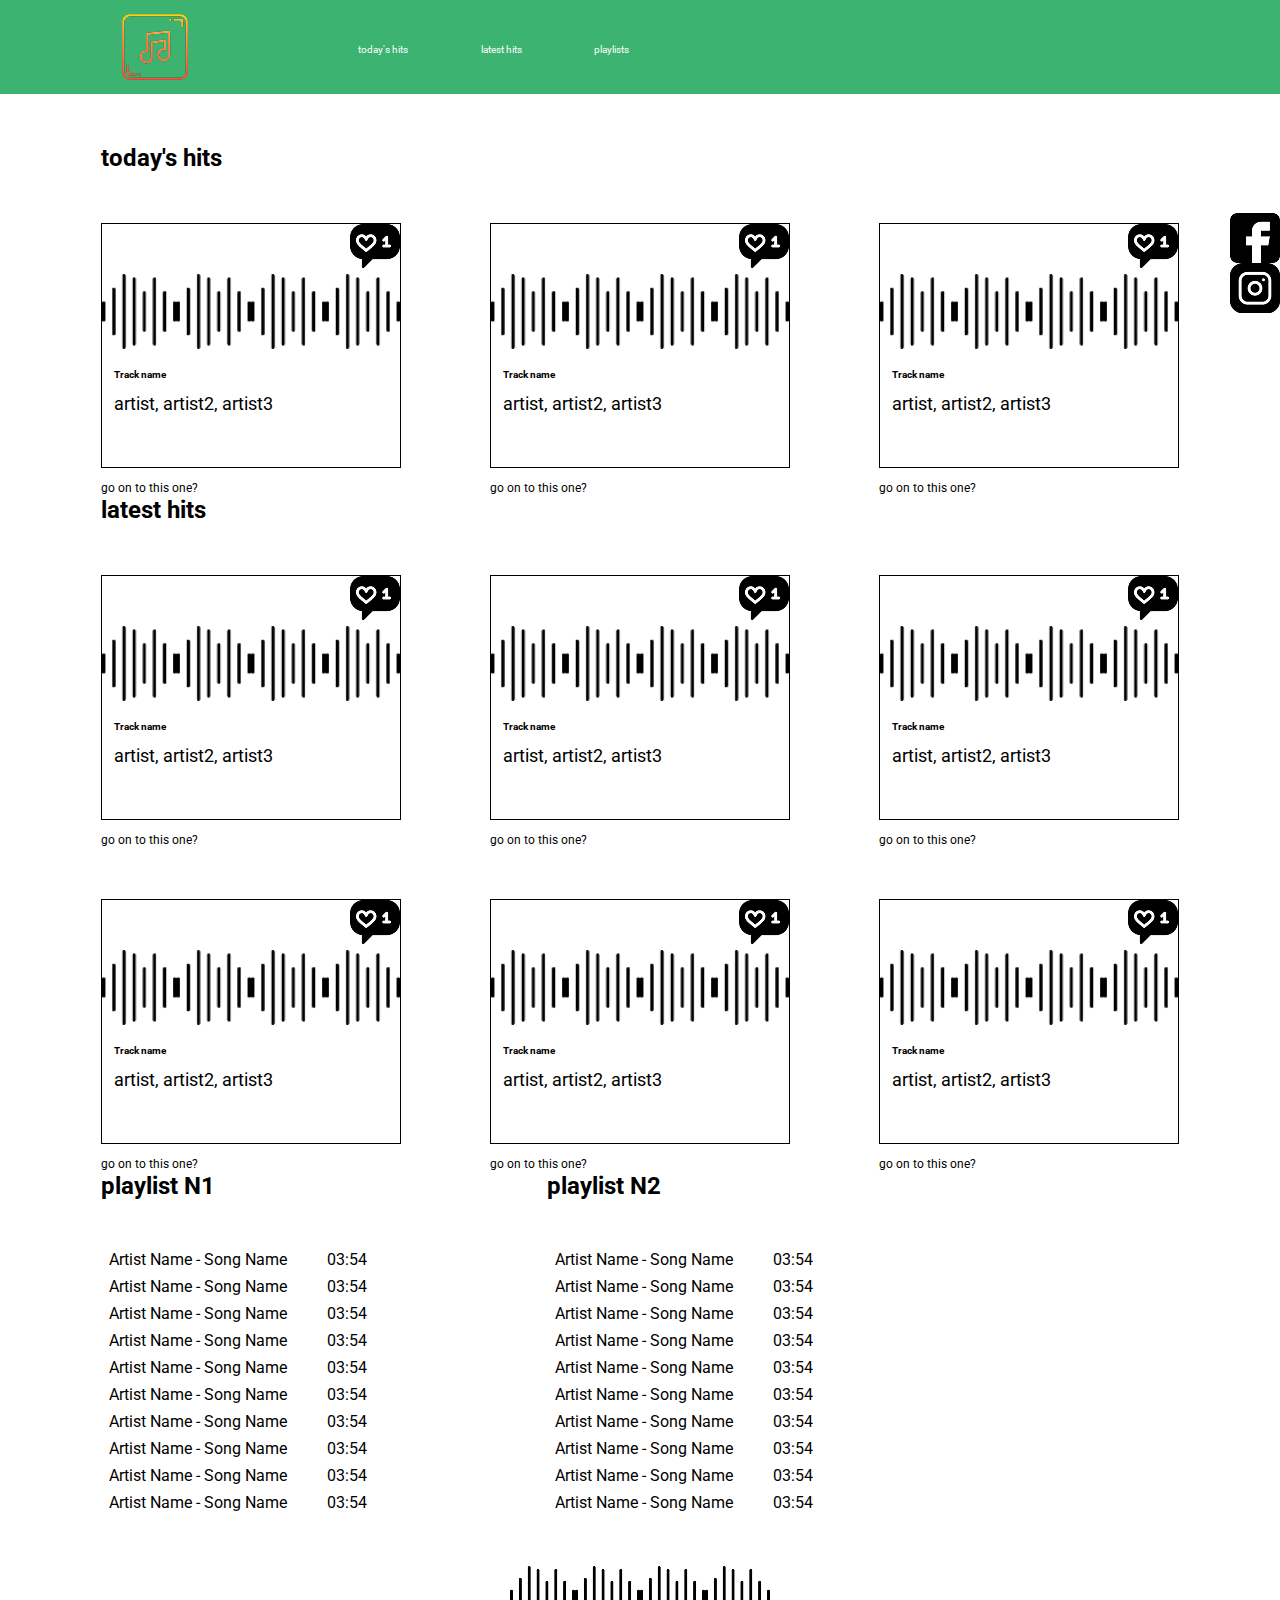
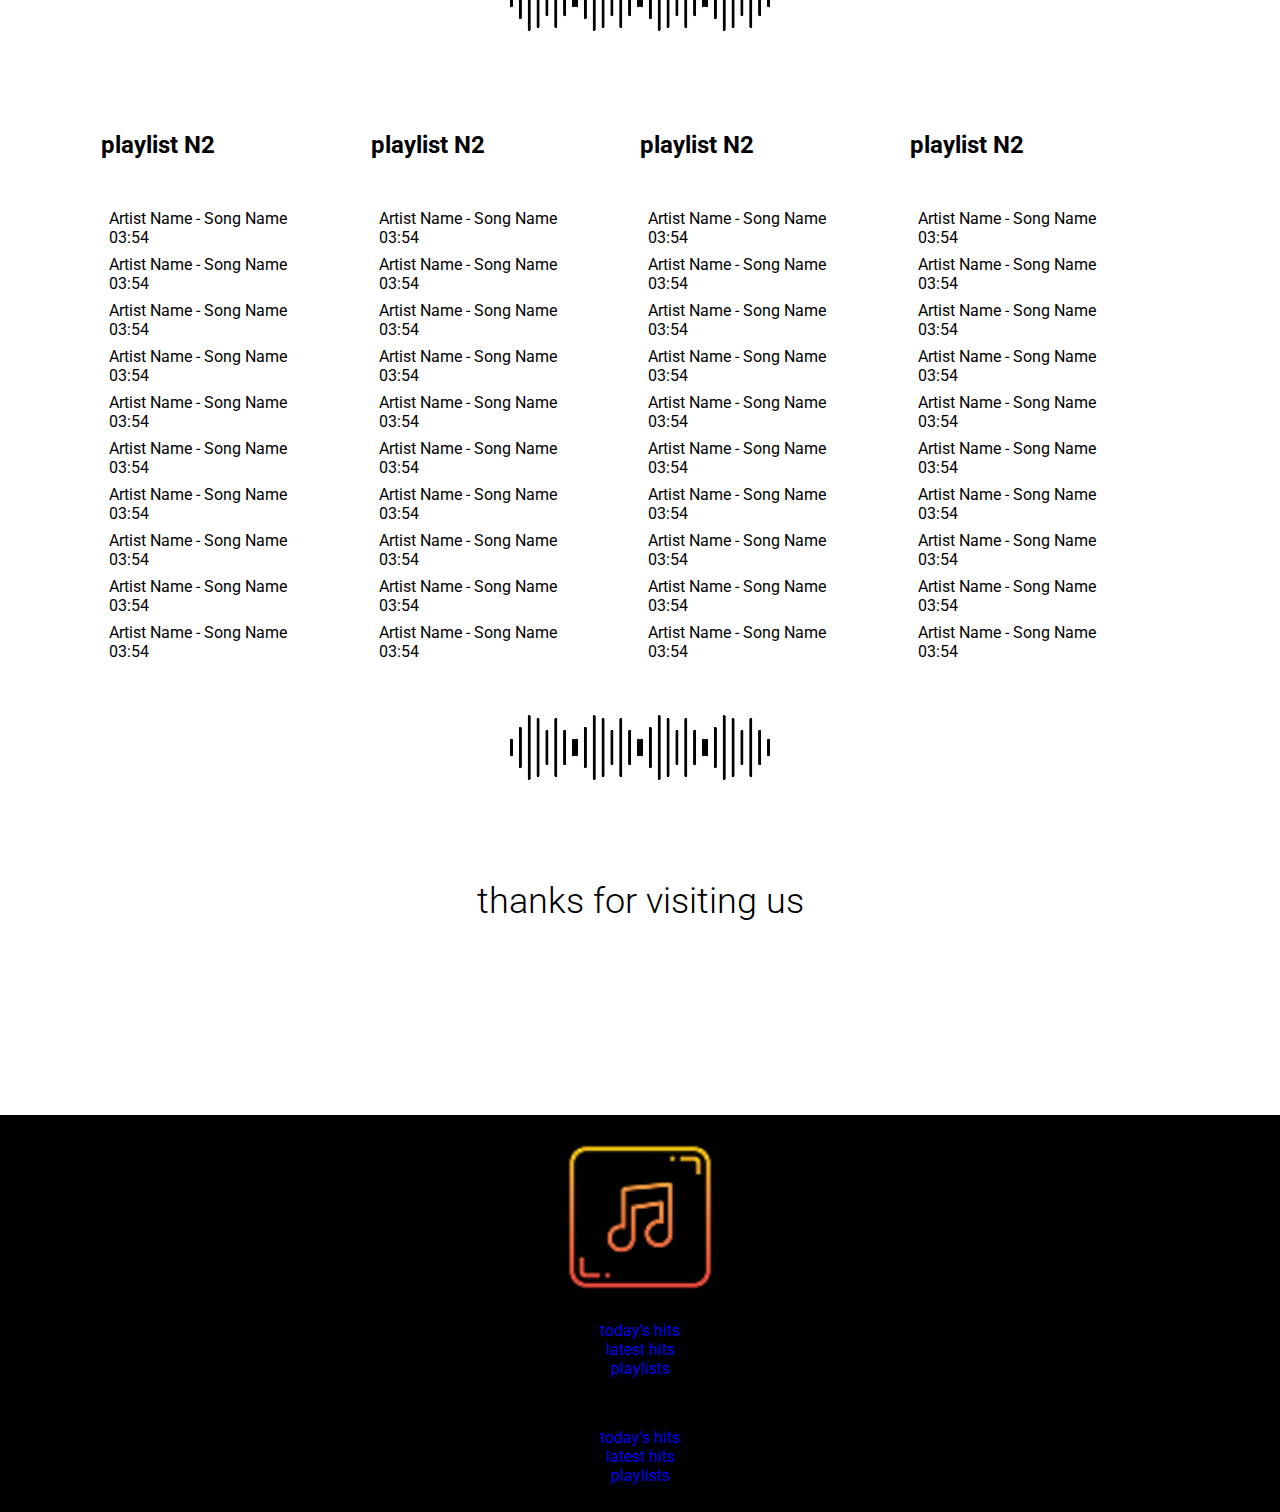
<file: index.html>
<!DOCTYPE html>
<html lang="en">
<head>
    <meta charset="UTF-8">
    <meta name="viewport" content="width=device-width, initial-scale=1.0">

    <link rel="preconnect" href="https://fonts.googleapis.com">
    <link rel="preconnect" href="https://fonts.gstatic.com" crossorigin>
    <link href="https://fonts.googleapis.com/css2?family=Roboto:ital,wght@0,100..900;1,100..900&display=swap" rel="stylesheet">



    <title>music</title>
    <link rel="stylesheet" href="style.css">
</head>
<body>
    <header class="flex">
           <h1>
               <a href="index.html">
                music box
               </a>

           </h1>
   <nav>
    <ul class="flex">
        <li><a href="#todayshits">today&#39;s hits</a></li>
        <li><a href="#latesthits">latest hits</a></li>
        <li><a href="#">playlists</a></li>
    </ul>
   </nav>

    </header>
       <main>
          <h2 id="todayshits">
            today&#39;s hits
          </h2>
          
          <div class="flex">

              <div class="statia">
               <article>
                   <div class="guli">
               </div>
           
                 <h3>Track name</h3>
                 <p>artist, artist2, artist3
           
                 </p>
           
           
               </article>
               <p>
                   <a href="#">go on to this one?</a>
               </p>
              </div>
              <div class="statia">
               <article>
                   <div class="guli">
               </div>
           
                 <h3>Track name</h3>
                 <p>artist, artist2, artist3
           
                 </p>
           
           
               </article>
               <p>
                   <a href="#">go on to this one?</a>
               </p>
              </div>
              <div class="statia">
               <article>
                   <div class="guli">
               </div>
           
                 <h3>Track name</h3>
                 <p>artist, artist2, artist3
           
                 </p>
           
           
               </article>
               <p>
                   <a href="#">go on to this one?</a>
               </p>
              </div>
          </div>
          

          <h2 id="latesthits">
            latest hits
          </h2>
          
          <div class="flex">

              <div class="statia">
               <article>
                   <div class="guli">
               </div>
           
                 <h3>Track name</h3>
                 <p>artist, artist2, artist3
           
                 </p>
           
           
               </article>
               <p>
                   <a href="#">go on to this one?</a>
               </p>
              </div>
              <div class="statia">
               <article>
                   <div class="guli">
               </div>
           
                 <h3>Track name</h3>
                 <p>artist, artist2, artist3
           
                 </p>
           
           
               </article>
               <p>
                   <a href="#">go on to this one?</a>
               </p>
              </div>
              <div class="statia">
               <article>
                   <div class="guli">
               </div>
           
                 <h3>Track name</h3>
                 <p>artist, artist2, artist3
           
                 </p>
           
           
               </article>
               <p>
                   <a href="#">go on to this one?</a>
               </p>
              </div>
          </div>

          <div class="flex">

            <div class="statia">
             <article>
                 <div class="guli">
             </div>
         
               <h3>Track name</h3>
               <p>artist, artist2, artist3
         
               </p>
         
         
             </article>
             <p>
                 <a href="#">go on to this one?</a>
             </p>
            </div>
            <div class="statia">
             <article>
                 <div class="guli">
             </div>
         
               <h3>Track name</h3>
               <p>artist, artist2, artist3
         
               </p>
         
         
             </article>
             <p>
                 <a href="#">go on to this one?</a>
             </p>
            </div>
            <div class="statia">
             <article>
                 <div class="guli">
             </div>
         
               <h3>Track name</h3>
               <p>artist, artist2, artist3
         
               </p>
         
         
             </article>
             <p>
                 <a href="#">go on to this one?</a>
             </p>
            </div>
        </div>

        <div class="social">
           <div class="socialicon fb"><a href="#" target="_blank"></a>

        </div>


           <div class="socialicon insta"><a href="#" target="_blank"></a>

           </div>


        </div>

 <div class="flex playlistcontainer">
  <section>


    <h2>playlist N1</h2>

    <ul>
        <li><a href="#">Artist Name - Song Name &emsp;&emsp;      03:54</a></li>
        <li><a href="#">Artist Name - Song Name &emsp;&emsp;      03:54</a></li>
        <li><a href="#">Artist Name - Song Name &emsp;&emsp;      03:54</a></li>
        <li><a href="#">Artist Name - Song Name &emsp;&emsp;      03:54</a></li>
        <li><a href="#">Artist Name - Song Name &emsp;&emsp;      03:54</a></li>
        <li><a href="#">Artist Name - Song Name &emsp;&emsp;     03:54</a></li>
        <li><a href="#">Artist Name - Song Name &emsp;&emsp;     03:54</a></li>
        <li><a href="#">Artist Name - Song Name &emsp;&emsp;      03:54</a></li>
        <li><a href="#">Artist Name - Song Name &emsp;&emsp;      03:54</a></li>
        <li><a href="#">Artist Name - Song Name &emsp;&emsp;      03:54</a></li>
    </ul>
  </section>

  <section>

  <h2>playlist N2</h2>

  <ul>
    <li><a href="#">Artist Name - Song Name &emsp;&emsp;      03:54</a></li>
    <li><a href="#">Artist Name - Song Name &emsp;&emsp;      03:54</a></li>
    <li><a href="#">Artist Name - Song Name &emsp;&emsp;     03:54</a></li>
    <li><a href="#">Artist Name - Song Name &emsp;&emsp;      03:54</a></li>
    <li><a href="#">Artist Name - Song Name &emsp;&emsp;      03:54</a></li>
    <li><a href="#">Artist Name - Song Name &emsp;&emsp;      03:54</a></li>
    <li><a href="#">Artist Name - Song Name &emsp;&emsp;      03:54</a></li>
    <li><a href="#">Artist Name - Song Name &emsp;&emsp;      03:54</a></li>
    <li><a href="#">Artist Name - Song Name &emsp;&emsp;      03:54</a></li>
    <li><a href="#">Artist Name - Song Name &emsp;&emsp;      03:54</a></li>
</ul>

  </section>

 </div>

  <div class="soudcot"></div>
 
  <div class="flex">
    <section>

    <h2>playlist N2</h2>
  
    <ul>
      <li><a href="#">Artist Name - Song Name &emsp;&emsp;      03:54</a></li>
      <li><a href="#">Artist Name - Song Name &emsp;&emsp;      03:54</a></li>
      <li><a href="#">Artist Name - Song Name &emsp;&emsp;      03:54</a></li>
      <li><a href="#">Artist Name - Song Name &emsp;&emsp;      03:54</a></li>
      <li><a href="#">Artist Name - Song Name &emsp;&emsp;      03:54</a></li>
      <li><a href="#">Artist Name - Song Name &emsp;&emsp;      03:54</a></li>
      <li><a href="#">Artist Name - Song Name &emsp;&emsp;      03:54</a></li>
      <li><a href="#">Artist Name - Song Name &emsp;&emsp;      03:54</a></li>
      <li><a href="#">Artist Name - Song Name &emsp;&emsp;      03:54</a></li>
      <li><a href="#">Artist Name - Song Name &emsp;&emsp;      03:54</a></li>
  </ul>
</section>

  <section>

    <h2>playlist N2</h2>
  
    <ul>
      <li><a href="#">Artist Name - Song Name &emsp;&emsp;      03:54</a></li>
      <li><a href="#">Artist Name - Song Name &emsp;&emsp;      03:54</a></li>
      <li><a href="#">Artist Name - Song Name &emsp;&emsp;      03:54</a></li>
      <li><a href="#">Artist Name - Song Name &emsp;&emsp;      03:54</a></li>
      <li><a href="#">Artist Name - Song Name &emsp;&emsp;      03:54</a></li>
      <li><a href="#">Artist Name - Song Name &emsp;&emsp;      03:54</a></li>
      <li><a href="#">Artist Name - Song Name &emsp;&emsp;      03:54</a></li>
      <li><a href="#">Artist Name - Song Name &emsp;&emsp;      03:54</a></li>
      <li><a href="#">Artist Name - Song Name &emsp;&emsp;      03:54</a></li>
      <li><a href="#">Artist Name - Song Name &emsp;&emsp;      03:54</a></li>
  </ul>

  </section>

  <section>


    <h2>playlist N2</h2>
  
    <ul>
      <li><a href="#">Artist Name - Song Name &emsp;&emsp;      03:54</a></li>
      <li><a href="#">Artist Name - Song Name &emsp;&emsp;      03:54</a></li>
      <li><a href="#">Artist Name - Song Name &emsp;&emsp;      03:54</a></li>
      <li><a href="#">Artist Name - Song Name &emsp;&emsp;      03:54</a></li>
      <li><a href="#">Artist Name - Song Name &emsp;&emsp;      03:54</a></li>
      <li><a href="#">Artist Name - Song Name &emsp;&emsp;      03:54</a></li>
      <li><a href="#">Artist Name - Song Name &emsp;&emsp;      03:54</a></li>
      <li><a href="#">Artist Name - Song Name &emsp;&emsp;      03:54</a></li>
      <li><a href="#">Artist Name - Song Name &emsp;&emsp;      03:54</a></li>
      <li><a href="#">Artist Name - Song Name &emsp;&emsp;      03:54</a></li>
  </ul>

</section>

  <section>

    <h2>playlist N2</h2>
  
    <ul>
      <li><a href="#">Artist Name - Song Name &emsp;&emsp;      03:54</a></li>
      <li><a href="#">Artist Name - Song Name &emsp;&emsp;      03:54</a></li>
      <li><a href="#">Artist Name - Song Name &emsp;&emsp;      03:54</a></li>
      <li><a href="#">Artist Name - Song Name &emsp;&emsp;      03:54</a></li>
      <li><a href="#">Artist Name - Song Name &emsp;&emsp;      03:54</a></li>
      <li><a href="#">Artist Name - Song Name &emsp;&emsp;      03:54</a></li>
      <li><a href="#">Artist Name - Song Name &emsp;&emsp;      03:54</a></li>
      <li><a href="#">Artist Name - Song Name &emsp;&emsp;      03:54</a></li>
      <li><a href="#">Artist Name - Song Name &emsp;&emsp;      03:54</a></li>
      <li><a href="#">Artist Name - Song Name &emsp;&emsp;      03:54</a></li>
  </ul>
  
    </section>

    

    

    

 </div>

  <div class="soudcot"></div>

  <h3 class="thanks">
    thanks for visiting us
  </h3>














































































       </main>

<footer>
<div>
    <a href="index.html"><img src="img/music-note 1.png" alt="music-note"></a>
    </div>

    <nav>
        <ul>
            <li><a href="#">today&#39;s hits</a></li>
            <li><a href="#">latest hits</a></li>
            <li><a href="playlists.html">playlists</a></li>
        </ul>
       </nav>

       <li><a href="index.htmltodayshits">today&#39;s hits</a></li>
        <li><a href="index.htmllatesthits">latest hits</a></li>
        <li><a href="#">playlists</a></li>
</footer>




    
































</body>
</html>
</file>
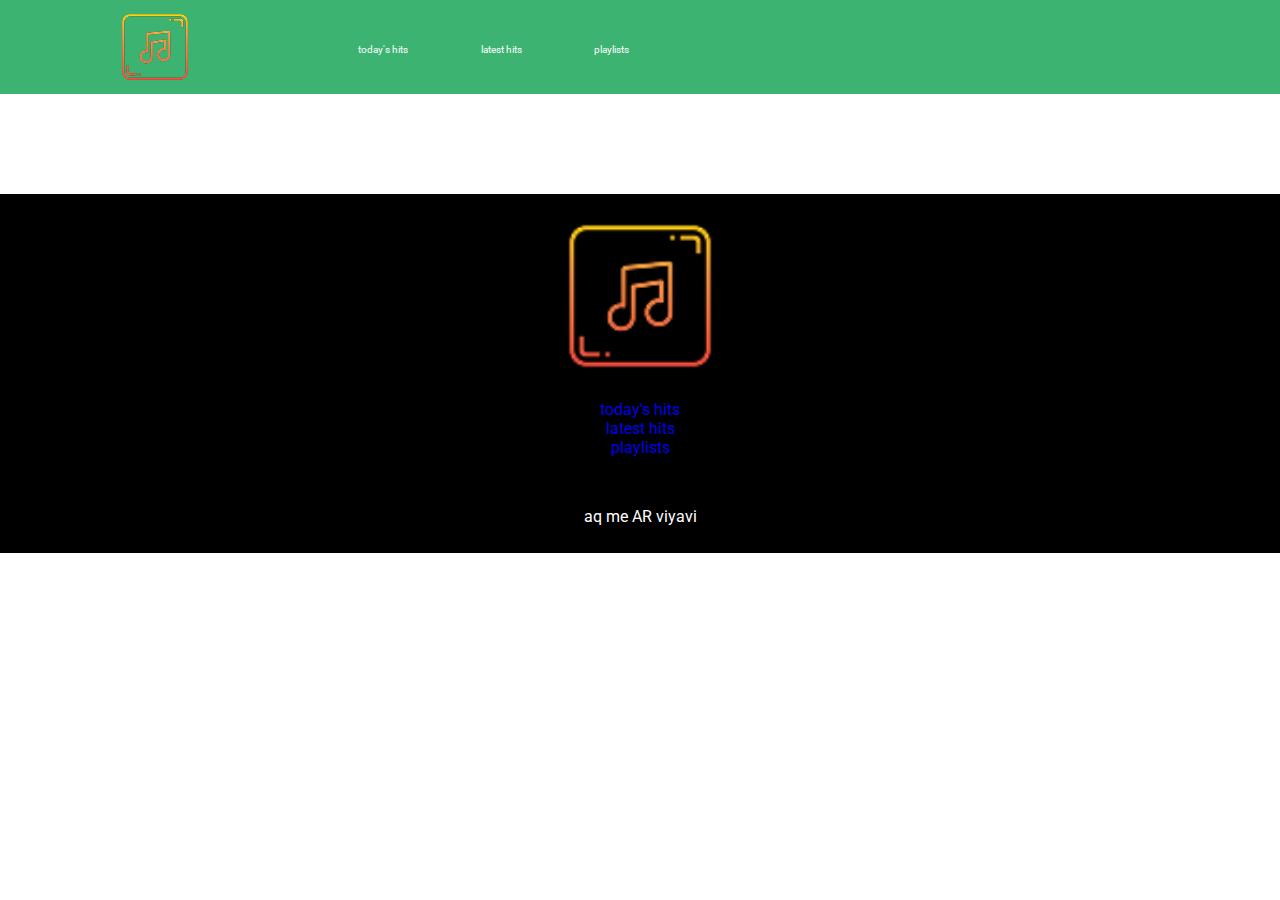
<file: playlists.html>
<!DOCTYPE html>
<html lang="en">
<head>
    <meta charset="UTF-8">
    <meta name="viewport" content="width=device-width, initial-scale=1.0">

    <link rel="preconnect" href="https://fonts.googleapis.com">
    <link rel="preconnect" href="https://fonts.gstatic.com" crossorigin>
    <link href="https://fonts.googleapis.com/css2?family=Roboto:ital,wght@0,100..900;1,100..900&display=swap" rel="stylesheet">



    <title>music</title>
    <link rel="stylesheet" href="style.css">
</head>
<body>
    <header class="flex">
           <h1>
               <a href="index.html">
                music box
               </a>

           </h1>
   <nav>
    <ul class="flex">
        <li><a href="index.htmltodayshits">today&#39;s hits</a></li>
        <li><a href="index.htmllatesthits">latest hits</a></li>
        <li><a href="#">playlists</a></li>
    </ul>
   </nav>

    </header>
      <main></main>

<footer>
<div>
    <a href="index.html"><img src="img/music-note 1.png" alt="music-note"></a>
    </div>

    <nav>
        <ul>
            <li><a href="#">today&#39;s hits</a></li>
            <li><a href="#">latest hits</a></li>
            <li><a href="playlists.html">playlists</a></li>
        </ul>
       </nav>
  aq me AR viyavi

</footer>



    
































</body>
</html>
</file>
<file: style.css>
*{
 margin: 0;
 padding: 0;
 list-style-type: none;
 text-decoration: none;
 box-sizing: border-box;
 font-family: "Roboto", sans-serif;
}

.flex{
 display: flex;
 justify-content: space-between;
 align-items: center;
}

header{
background-color: mediumseagreen;
padding: 12px 120px;
}
 
header h1{
width: 70px;
height: 70px;
background-image: url(img/music-note\ 1.png);
background-repeat: no-repeat;
background-size: 100%;
text-indent: -99999999px;
margin-right: 168px;
}

header h1 a{
display: block;
width: 70px;
height: 70px;
}

header.flex{
justify-content: flex-start;
}

header ul a{
color: white;
font-size: 10px;

}

header ul{
    width: 271px;
}


main{
padding: 50px 101px;

}

h2{
font-size: 24px;
}

article{
width: 300px;
height: 244.96px;
border: 1px solid black;
position: relative;
padding: 145px 12px 49px 12px;
background-image: url(img/sound\ 2.png);
background-repeat: repeat-x;
background-size: 25%;
background-position-y: 50px;
margin-bottom: 9px;
margin-top: 51px;




}

.guli{
width: 50px;
height: 50px;
background-image: url(img/like\ 1.png);
position: absolute;
top: -3px;
right: 0px;
}

.guli:hover{
background-image: url(img/like\ 2.png);

}




article p{
  font-size: 18px;
  margin-top: 13px;
}

article h3{
   font-size: 10px;

}


.statia p a{
  color: black;
  font-size: 12px;

}


.static:hover article{
box-shadow: 0 0 5px   black;

}

.static:hover p a{
  text-decoration: underline;
}



footer{
background-color: black;
color: white;
text-align: center;
padding: 27px 17px;

}

.footer a{
color: white;

}

footer img{
width: 150px;

}

footer nav{
margin: 25px 0 50px 0;

}

.social{
 width: 50px;
height: 100px;
background-color: rgb(255, 255, 255);
position: fixed;
right: 0;
top: 213px;
}

.socialicon{
 width: 100%;
height: 50%;
}

.fb{
 background-image: url(img/fb\ 1.png);
 background-size: 100%;
}

.insta{
 background-image: url(img/instagram\ 1.png);
 background-size: 100%;

}

.fb:hover{
background-image: url(img/facebook.png);

}

.insta:hover{
 background-image: url(img/instagram.png);

}

.social a{
display: block;
width: 100%;
height: 100%;
}

section li a{
color: black;

}

section li{
margin: 8px;

}

section h2{
  margin-bottom: 50px;
}

.playlistcontainer{
  width: 720px;
}

.soudcot{
width: 260px;
height: 65px;
background-size: 25%;
background-repeat: repeat-x;
background-image: url(img/sound\ 2.png);
margin: 46px auto 100px auto;
}

.thanks{
 text-align: center;
 font-size: 36px;
 font-weight: 300;
 margin-bottom: 143px;
}
</file>
